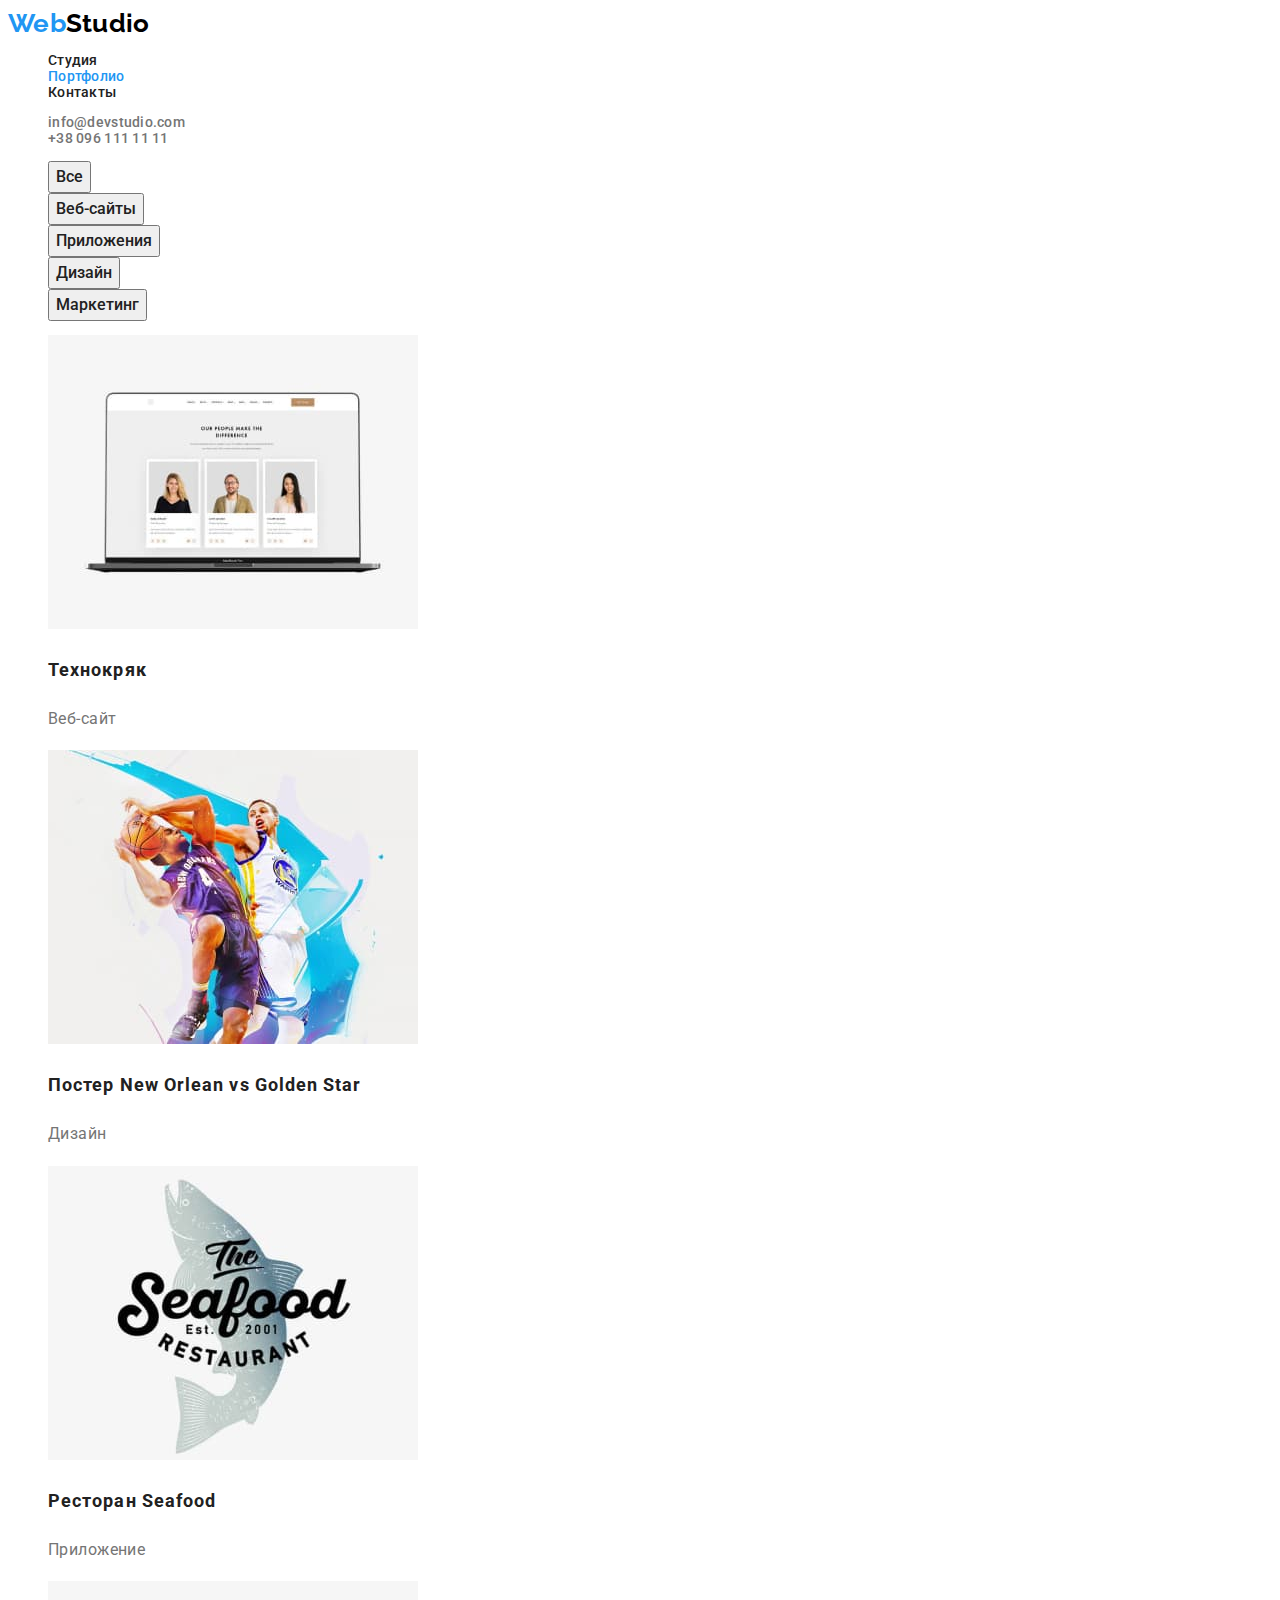
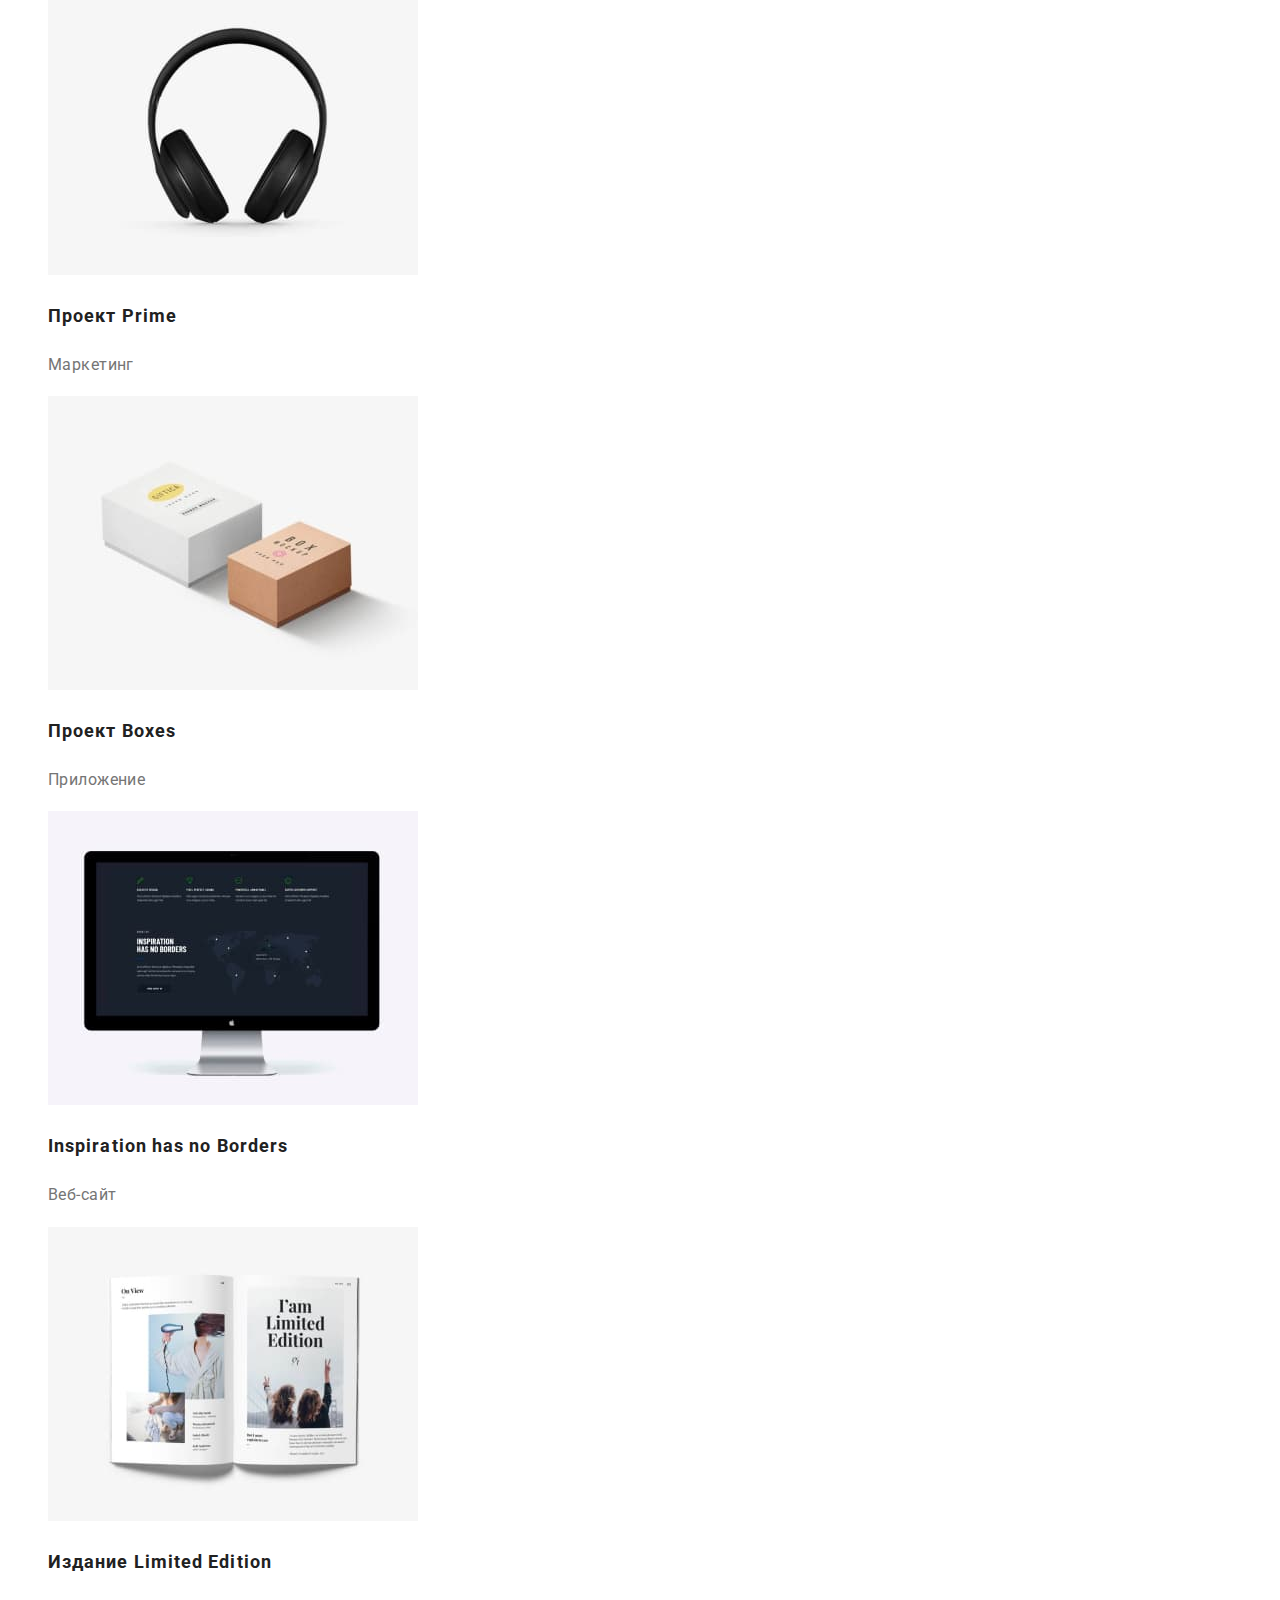
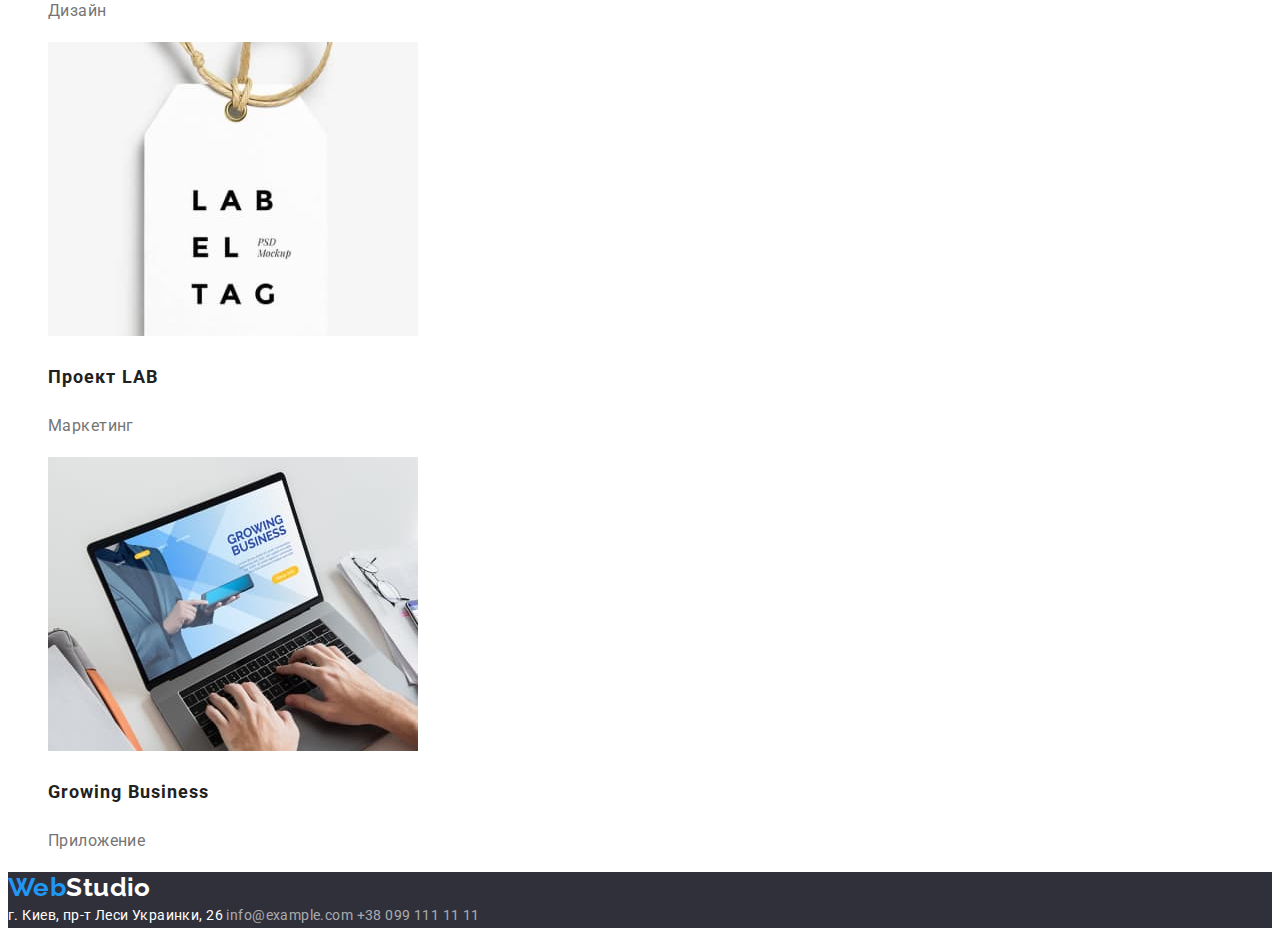
<file: portfolio.html>
<!DOCTYPE html>
<html lang="ru">
  <head>
    <meta charset="UTF-8" />
    <meta http-equiv="X-UA-Compatible" content="IE=edge" />
    <meta name="viewport" content="width=device-width, initial-scale=1.0" />
    <title>Портфолио</title>
    <link rel="preconnect" href="https://fonts.gstatic.com" />
    <link
      href="https://fonts.googleapis.com/css2?family=Raleway:wght@700&family=Roboto:wght@400;500;700;900&display=swap"
      rel="stylesheet"
    />
    <link rel="stylesheet" href="./css/styles.css" />
  </head>
  <body>
    <header>
      <nav>
        <a class="link logo" href="./"><span class="logo-part">Web</span>Studio</a>
        <ul class="list site-nav">
          <li><a class="link" href="./">Студия</a></li>
          <li><a class="link current" href="./portfolio.html">Портфолио</a></li>
          <li><a class="link" href="">Контакты</a></li>
        </ul>
      </nav>
      <ul class="list header-contacts">
        <li><a class="link" href="mailto:info@devstudio.com">info@devstudio.com</a></li>
        <li><a class="link" href="tel:+380961111111">+38 096 111 11 11</a></li>
      </ul>
    </header>
    <main>
      <section>
        <h1 class="page-title visually-hidden">Наши проекты</h1>
        <ul class="list project-filter">
          <li><button class="project-filter-button" type="button">Все</button></li>
          <li><button class="project-filter-button" type="button">Веб-сайты</button></li>
          <li><button class="project-filter-button" type="button">Приложения</button></li>
          <li><button class="project-filter-button" type="button">Дизайн</button></li>
          <li><button class="project-filter-button" type="button">Маркетинг</button></li>
        </ul>
        <ul class="list">
          <li>
            <a class="link" href="">
              <img src="./images/portfolio/img-1.jpg" width="370" height="294" alt="Технокряк" />
              <h2 class="project-name">Технокряк</h2>
              <p class="project-type">Веб-сайт</p></a
            >
          </li>
          <li>
            <a class="link" href="">
              <img src="./images/portfolio/img-2.jpg" width="370" height="294" alt="Постер New Orlean vs Golden Star" />
              <h2 class="project-name">Постер New Orlean vs Golden Star</h2>
              <p class="project-type">Дизайн</p></a
            >
          </li>
          <li>
            <a class="link" href="">
              <img src="./images/portfolio/img-3.jpg" width="370" height="294" alt="Ресторан Seafood" />
              <h2 class="project-name">Ресторан Seafood</h2>
              <p class="project-type">Приложение</p></a
            >
          </li>
          <li>
            <a class="link" href="">
              <img src="./images/portfolio/img-4.jpg" width="370" height="294" alt="Проект Prime" />
              <h2 class="project-name">Проект Prime</h2>
              <p class="project-type">Маркетинг</p>
            </a>
          </li>
          <li>
            <a class="link" href="">
              <img src="./images/portfolio/img-5.jpg" width="370" height="294" alt="Проект Boxes" />
              <h2 class="project-name">Проект Boxes</h2>
              <p class="project-type">Приложение</p></a
            >
          </li>
          <li>
            <a class="link" href="">
              <img src="./images/portfolio/img-6.jpg" width="370" height="294" alt="Inspiration has no Borders" />
              <h2 class="project-name">Inspiration has no Borders</h2>
              <p class="project-type">Веб-сайт</p></a
            >
          </li>
          <li>
            <a class="link" href="">
              <img src="./images/portfolio/img-7.jpg" width="370" height="294" alt="Издание Limited Edition" />
              <h2 class="project-name">Издание Limited Edition</h2>
              <p class="project-type">Дизайн</p></a
            >
          </li>
          <li>
            <a class="link" href="">
              <img src="./images/portfolio/img-8.jpg" width="370" height="294" alt="Проект LAB" />
              <h2 class="project-name">Проект LAB</h2>
              <p class="project-type">Маркетинг</p></a
            >
          </li>
          <li>
            <a class="link" href="">
              <img src="./images/portfolio/img-9.jpg" width="370" height="294" alt="Growing Business" />
              <h2 class="project-name">Growing Business</h2>
              <p class="project-type">Приложение</p></a
            >
          </li>
        </ul>
      </section>
    </main>
    <footer class="dark-bg">
      <a class="link logo" href="./"><span class="logo-part">Web</span>Studio</a>
      <address>
        <a
          class="link footer-address"
          href="https://goo.gl/maps/jdCn2PC4iJVRVPya7"
          target="_blank"
          rel="noreferrer noopener"
        >
          г. Киев, пр-т Леси Украинки, 26
        </a>
        <a class="link footer-mail" href="mailto:info@example.com">info@example.com</a>
        <a class="link footer-tel" href="tel:+380991111111">+38 099 111 11 11</a>
      </address>
    </footer>
  </body>
</html>
</file>
<file: css/styles.css>
/* добавить для кнопки ховер и фокус */
:root {
  --main-text-color: #757575;
  --title-color: #212121;
  --accent-color: #2196f3;
  --second-accent-color: #188ce8;
  --dark-bg-color: #2f303a;
  --second-bg-color: #f5f4fa;
  --title-font: 'Roboto', sans-serif;
}

body {
  font-family: var(--title-font);
  font-size: 14px;
  line-height: 1.71;
  letter-spacing: 0.03em;
  color: var(--main-text-color);
}

address {
  font-style: normal;
}

.visually-hidden {
  position: absolute !important;
  clip: rect(1px 1px 1px 1px);
  clip: rect(1px, 1px, 1px, 1px);
  padding: 0 !important;
  border: 0 !important;
  height: 1px !important;
  width: 1px !important;
  overflow: hidden;
}

.link {
  text-decoration: none;
  color: inherit;
}

.link:hover,
.link:focus {
  color: var(--accent-color);
}

.list {
  list-style: none;
}

.header-contacts {
  color: var(--main-text-color);
}

.button {
  font-weight: 700;
  font-size: 16px;
  line-height: 1.9;
  display: flex;
  align-items: center;
  text-align: center;
  letter-spacing: 0.06em;
  color: #ffffff;
  background-color: var(--accent-color);
  box-shadow: 0px 4px 4px rgba(0, 0, 0, 0.15);
  border-radius: 4px;
  cursor: pointer;
}

.button:hover {
  background-color: var(--second-accent-color);
}

.project-filter-button {
  font-family: var(--title-font);
  font-weight: 500;
  font-size: 16px;
  line-height: 1.63;
  text-align: center;
  color: var(--title-color);
  cursor: pointer;
}

.project-filter-button:focus,
.project-filter-button:hover {
  background-color: var(--accent-color);
  box-shadow: 0px 3px 1px rgba(0, 0, 0, 0.1), 0px 1px 2px rgba(0, 0, 0, 0.08), 0px 2px 2px rgba(0, 0, 0, 0.12);
  border-radius: 4px;
  color: #ffffff;
}

.section-title {
  font-weight: 700;
  font-size: 36px;
  line-height: 1.17;
  text-align: center;
  color: var(--title-color);
}

.list-title {
  font-size: 14px;
  font-weight: 700;
  line-height: 1.15;
  text-transform: uppercase;
  color: var(--title-color);
}

.page-title {
  font-weight: 900;
  font-size: 44px;
  line-height: 1.36;
  text-align: center;
  letter-spacing: 0.06em;
  text-transform: uppercase;
  color: #ffffff;
}

header {
  font-weight: 500;
  line-height: 1.14;
  letter-spacing: 0.02em;
  color: var(--title-color);
}

.logo {
  font-family: 'Raleway', sans-serif;
  font-weight: 700;
  font-size: 26px;
  line-height: 1.19;
  color: #000000;
}

.logo-part {
  color: var(--accent-color);
}

.site-nav .link.current {
  color: var(--accent-color);
}

.dark-bg {
  background-color: var(--dark-bg-color);
}

.dark-bg .logo,
.dark-bg .footer-address {
  color: #ffffff;
}

.team {
  background-color: var(--second-bg-color);
}

.team-item {
  font-size: 16px;
  line-height: 1.19;
  text-align: center;
}

.team-member-title {
  font-size: 16px;
  font-weight: 500;
  color: var(--title-color);
}

.team-member-position {
  color: var(--main-text-color);
}

.project-name {
  font-weight: 700;
  font-size: 18px;
  line-height: 2;
  letter-spacing: 0.06em;
  color: var(--title-color);
}

.project-type {
  font-size: 16px;
  line-height: 1.9;
  color: var(--main-text-color);
}

.footer-mail,
.footer-tel {
  color: rgba(255, 255, 255, 0.6);
}
</file>
